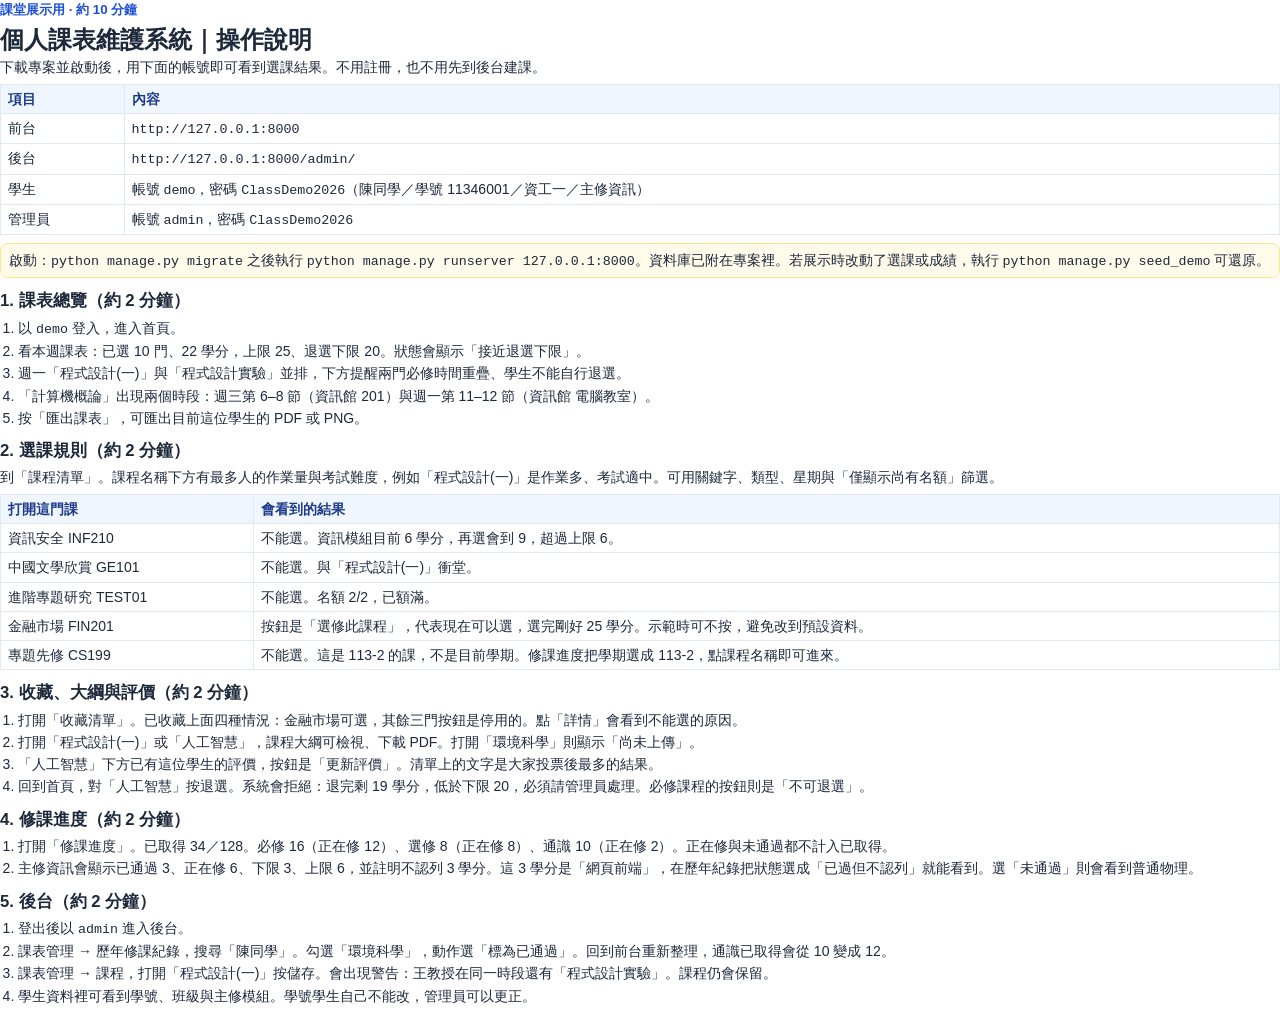
<file: docs/展示操作說明.html>
<!DOCTYPE html>
<html lang="zh-Hant">
<head>
<meta charset="UTF-8">
<title>個人課表維護系統｜展示操作說明</title>
<style>
  @page { size: A4; margin: 12mm 13mm 14mm; }
  * { box-sizing: border-box; }
  body {
    margin: 0;
    color: #1e293b;
    font-family: "Microsoft JhengHei", "PingFang TC", sans-serif;
    font-size: 10.5pt;
    line-height: 1.45;
  }
  h1 { font-size: 18pt; line-height: 1.25; margin: 0 0 2px; }
  h2 {
    font-size: 12.5pt;
    margin: 11px 0 4px;
    break-after: avoid;
  }
  p { margin: 0 0 6px; }
  .kicker { color: #1d4ed8; font-size: 10pt; font-weight: 700; }
  table { width: 100%; border-collapse: collapse; margin: 4px 0 8px; }
  th, td { border: 1px solid #e2e8f0; padding: 4px 7px; text-align: left; vertical-align: top; }
  th { background: #eff6ff; color: #1e3a8a; font-weight: 700; }
  tr { break-inside: avoid; }
  code { font-family: Consolas, "Microsoft JhengHei", monospace; font-size: 10pt; }
  .note {
    background: #fffbeb;
    border: 1px solid #fde68a;
    border-radius: 8px;
    padding: 6px 8px;
    margin: 6px 0 8px;
  }
  ol { margin: 4px 0 6px; padding-left: 1.3em; }
  li { margin: 2px 0; }
  .step { break-inside: avoid; }
</style>
</head>
<body>
  <p class="kicker">課堂展示用 · 約 10 分鐘</p>
  <h1>個人課表維護系統｜操作說明</h1>
  <p>下載專案並啟動後，用下面的帳號即可看到選課結果。不用註冊，也不用先到後台建課。</p>

  <table>
    <tr><th>項目</th><th>內容</th></tr>
    <tr><td>前台</td><td><code>http://127.0.0.1:8000</code></td></tr>
    <tr><td>後台</td><td><code>http://127.0.0.1:8000/admin/</code></td></tr>
    <tr><td>學生</td><td>帳號 <code>demo</code>，密碼 <code>ClassDemo2026</code>（陳同學／學號 11346001／資工一／主修資訊）</td></tr>
    <tr><td>管理員</td><td>帳號 <code>admin</code>，密碼 <code>ClassDemo2026</code></td></tr>
  </table>
  <p class="note">啟動：<code>python manage.py migrate</code> 之後執行 <code>python manage.py runserver 127.0.0.1:8000</code>。資料庫已附在專案裡。若展示時改動了選課或成績，執行 <code>python manage.py seed_demo</code> 可還原。</p>

  <div class="step">
    <h2>1. 課表總覽（約 2 分鐘）</h2>
    <ol>
      <li>以 <code>demo</code> 登入，進入首頁。</li>
      <li>看本週課表：已選 10 門、22 學分，上限 25、退選下限 20。狀態會顯示「接近退選下限」。</li>
      <li>週一「程式設計(一)」與「程式設計實驗」並排，下方提醒兩門必修時間重疊、學生不能自行退選。</li>
      <li>「計算機概論」出現兩個時段：週三第 6–8 節（資訊館 201）與週一第 11–12 節（資訊館 電腦教室）。</li>
      <li>按「匯出課表」，可匯出目前這位學生的 PDF 或 PNG。</li>
    </ol>
  </div>

  <div class="step">
    <h2>2. 選課規則（約 2 分鐘）</h2>
    <p>到「課程清單」。課程名稱下方有最多人的作業量與考試難度，例如「程式設計(一)」是作業多、考試適中。可用關鍵字、類型、星期與「僅顯示尚有名額」篩選。</p>
    <table>
      <tr><th>打開這門課</th><th>會看到的結果</th></tr>
      <tr><td>資訊安全 INF210</td><td>不能選。資訊模組目前 6 學分，再選會到 9，超過上限 6。</td></tr>
      <tr><td>中國文學欣賞 GE101</td><td>不能選。與「程式設計(一)」衝堂。</td></tr>
      <tr><td>進階專題研究 TEST01</td><td>不能選。名額 2/2，已額滿。</td></tr>
      <tr><td>金融市場 FIN201</td><td>按鈕是「選修此課程」，代表現在可以選，選完剛好 25 學分。示範時可不按，避免改到預設資料。</td></tr>
      <tr><td>專題先修 CS199</td><td>不能選。這是 113-2 的課，不是目前學期。修課進度把學期選成 113-2，點課程名稱即可進來。</td></tr>
    </table>
  </div>

  <div class="step">
    <h2>3. 收藏、大綱與評價（約 2 分鐘）</h2>
    <ol>
      <li>打開「收藏清單」。已收藏上面四種情況：金融市場可選，其餘三門按鈕是停用的。點「詳情」會看到不能選的原因。</li>
      <li>打開「程式設計(一)」或「人工智慧」，課程大綱可檢視、下載 PDF。打開「環境科學」則顯示「尚未上傳」。</li>
      <li>「人工智慧」下方已有這位學生的評價，按鈕是「更新評價」。清單上的文字是大家投票後最多的結果。</li>
      <li>回到首頁，對「人工智慧」按退選。系統會拒絕：退完剩 19 學分，低於下限 20，必須請管理員處理。必修課程的按鈕則是「不可退選」。</li>
    </ol>
  </div>

  <div class="step">
    <h2>4. 修課進度（約 2 分鐘）</h2>
    <ol>
      <li>打開「修課進度」。已取得 34／128。必修 16（正在修 12）、選修 8（正在修 8）、通識 10（正在修 2）。正在修與未通過都不計入已取得。</li>
      <li>主修資訊會顯示已通過 3、正在修 6、下限 3、上限 6，並註明不認列 3 學分。這 3 學分是「網頁前端」，在歷年紀錄把狀態選成「已過但不認列」就能看到。選「未通過」則會看到普通物理。</li>
    </ol>
  </div>

  <div class="step">
    <h2>5. 後台（約 2 分鐘）</h2>
    <ol>
      <li>登出後以 <code>admin</code> 進入後台。</li>
      <li>課表管理 → 歷年修課紀錄，搜尋「陳同學」。勾選「環境科學」，動作選「標為已通過」。回到前台重新整理，通識已取得會從 10 變成 12。</li>
      <li>課表管理 → 課程，打開「程式設計(一)」按儲存。會出現警告：王教授在同一時段還有「程式設計實驗」。課程仍會保留。</li>
      <li>學生資料裡可看到學號、班級與主修模組。學號學生自己不能改，管理員可以更正。</li>
    </ol>
  </div>
</body>
</html>
</file>
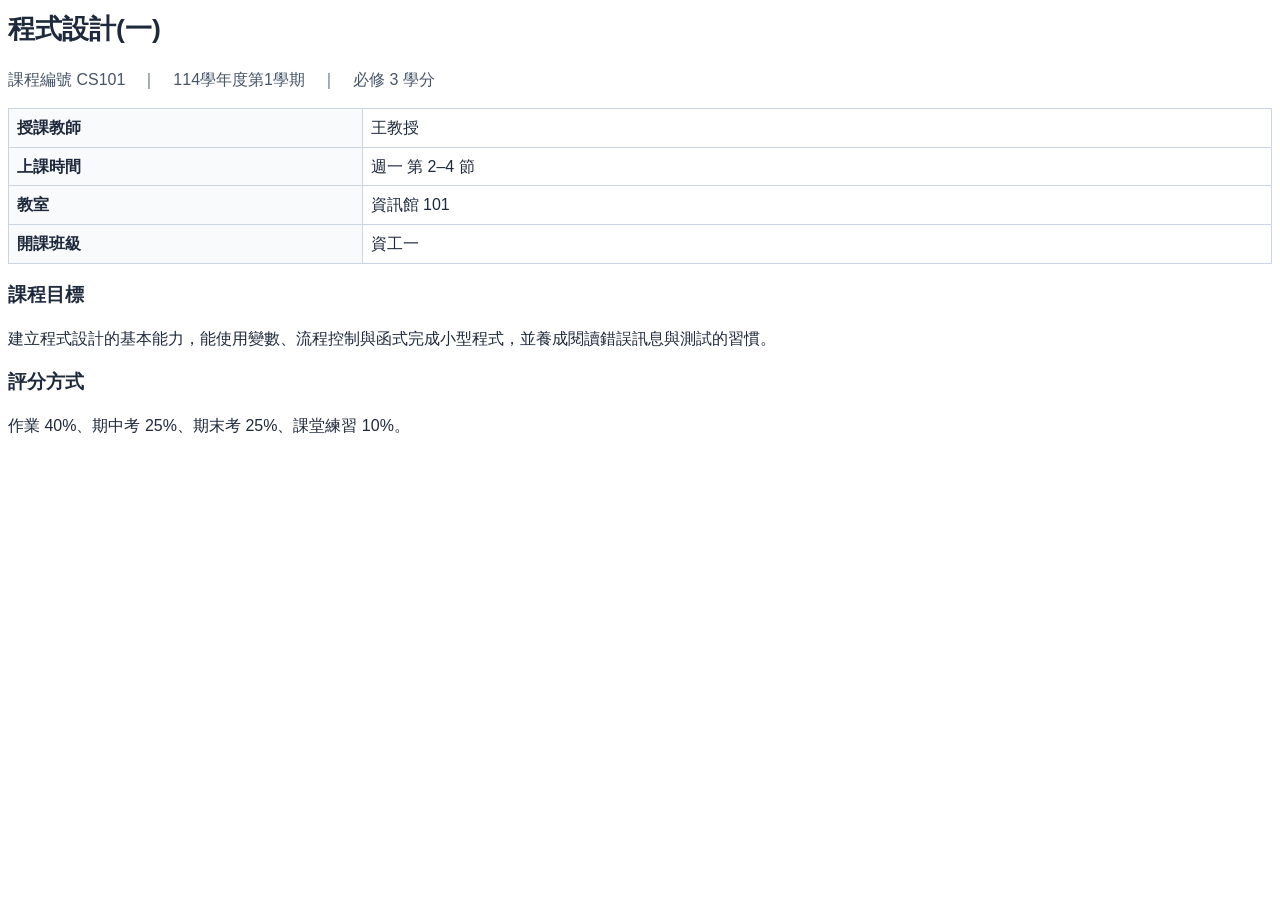
<file: docs/syllabus-src/CS101.html>
<!DOCTYPE html>
<html lang="zh-Hant">
<head>
<meta charset="UTF-8">
<title>CS101 程式設計(一) 課程大綱</title>
<style>
  @page { size: A4; margin: 18mm; }
  body { font-family: "Microsoft JhengHei", sans-serif; color: #1e293b; font-size: 12pt; line-height: 1.6; }
  h1 { font-size: 20pt; margin: 0 0 4px; }
  .meta { color: #475569; margin-bottom: 16px; }
  h2 { font-size: 14pt; margin: 16px 0 6px; }
  table { width: 100%; border-collapse: collapse; }
  th, td { border: 1px solid #cbd5e1; padding: 6px 8px; text-align: left; }
  th { width: 28%; background: #f8fafc; }
</style>
</head>
<body>
  <h1>程式設計(一)</h1>
  <p class="meta">課程編號 CS101　｜　114學年度第1學期　｜　必修 3 學分</p>
  <table>
    <tr><th>授課教師</th><td>王教授</td></tr>
    <tr><th>上課時間</th><td>週一 第 2–4 節</td></tr>
    <tr><th>教室</th><td>資訊館 101</td></tr>
    <tr><th>開課班級</th><td>資工一</td></tr>
  </table>
  <h2>課程目標</h2>
  <p>建立程式設計的基本能力，能使用變數、流程控制與函式完成小型程式，並養成閱讀錯誤訊息與測試的習慣。</p>
  <h2>評分方式</h2>
  <p>作業 40%、期中考 25%、期末考 25%、課堂練習 10%。</p>
</body>
</html>
</file>
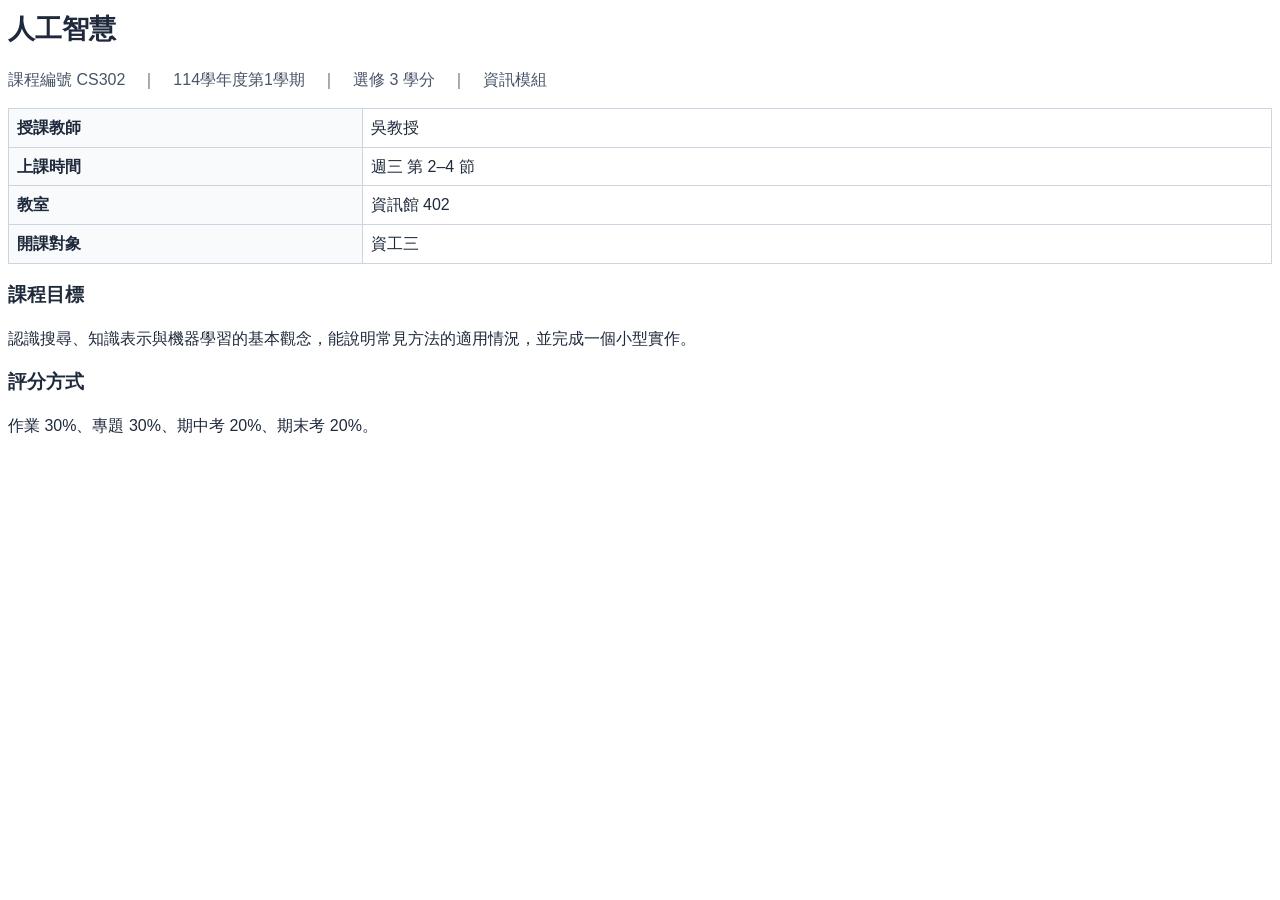
<file: docs/syllabus-src/CS302.html>
<!DOCTYPE html>
<html lang="zh-Hant">
<head>
<meta charset="UTF-8">
<title>CS302 人工智慧 課程大綱</title>
<style>
  @page { size: A4; margin: 18mm; }
  body { font-family: "Microsoft JhengHei", sans-serif; color: #1e293b; font-size: 12pt; line-height: 1.6; }
  h1 { font-size: 20pt; margin: 0 0 4px; }
  .meta { color: #475569; margin-bottom: 16px; }
  h2 { font-size: 14pt; margin: 16px 0 6px; }
  table { width: 100%; border-collapse: collapse; }
  th, td { border: 1px solid #cbd5e1; padding: 6px 8px; text-align: left; }
  th { width: 28%; background: #f8fafc; }
</style>
</head>
<body>
  <h1>人工智慧</h1>
  <p class="meta">課程編號 CS302　｜　114學年度第1學期　｜　選修 3 學分　｜　資訊模組</p>
  <table>
    <tr><th>授課教師</th><td>吳教授</td></tr>
    <tr><th>上課時間</th><td>週三 第 2–4 節</td></tr>
    <tr><th>教室</th><td>資訊館 402</td></tr>
    <tr><th>開課對象</th><td>資工三</td></tr>
  </table>
  <h2>課程目標</h2>
  <p>認識搜尋、知識表示與機器學習的基本觀念，能說明常見方法的適用情況，並完成一個小型實作。</p>
  <h2>評分方式</h2>
  <p>作業 30%、專題 30%、期中考 20%、期末考 20%。</p>
</body>
</html>
</file>
